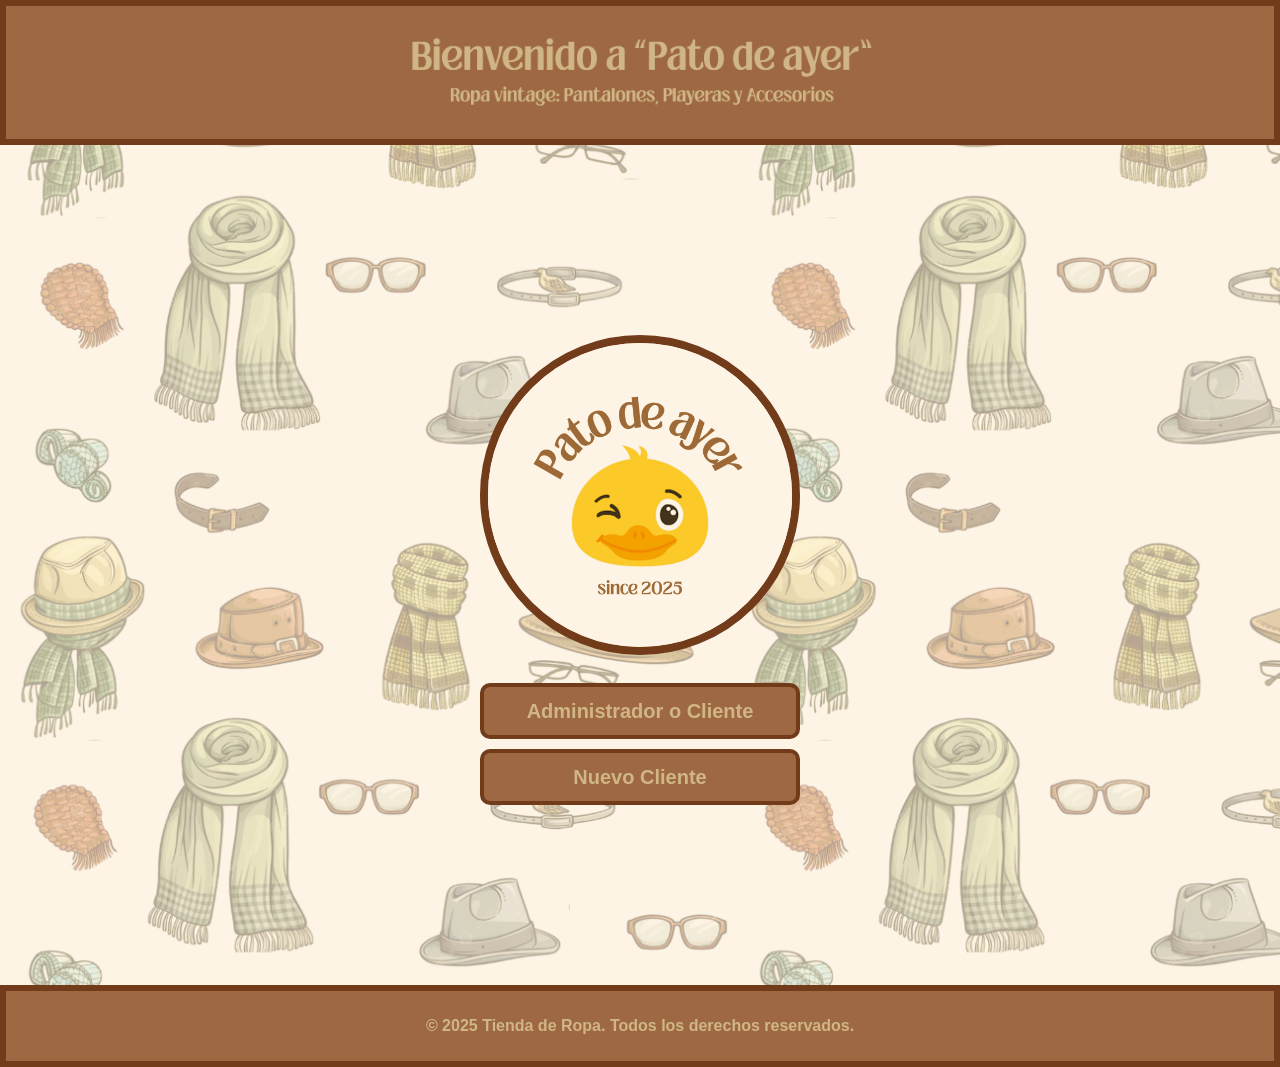
<file: index.html>
<!DOCTYPE html>
<html lang="es">
<head>
  <meta charset="UTF-8">
  <meta name="viewport" content="width=device-width, initial-scale=1.0">
  <title>Inicio - Tienda de Ropa</title>
  <link rel="stylesheet" href="assets/css/styles.css">
</head>
<body class="index">

<header>
  <img src="./assets/img/Inicio.png" alt="">
</header>

<main class="home-container">
  <div class="logo-container">
    <img src="./assets/img/Logo.png" alt="Logo de la Tienda de Ropa" class="logo">
  </div>
  <div class="button-container">
    <button class="home-button" onclick="location.href='login.html'">Administrador o Cliente</button>
    <button class="home-button" onclick="location.href='registro.html'">Nuevo Cliente</button>
  </div>
</main>

<footer>
  <p>&copy; 2025 Tienda de Ropa. Todos los derechos reservados.</p>
</footer>

</body>
</html>
</file>
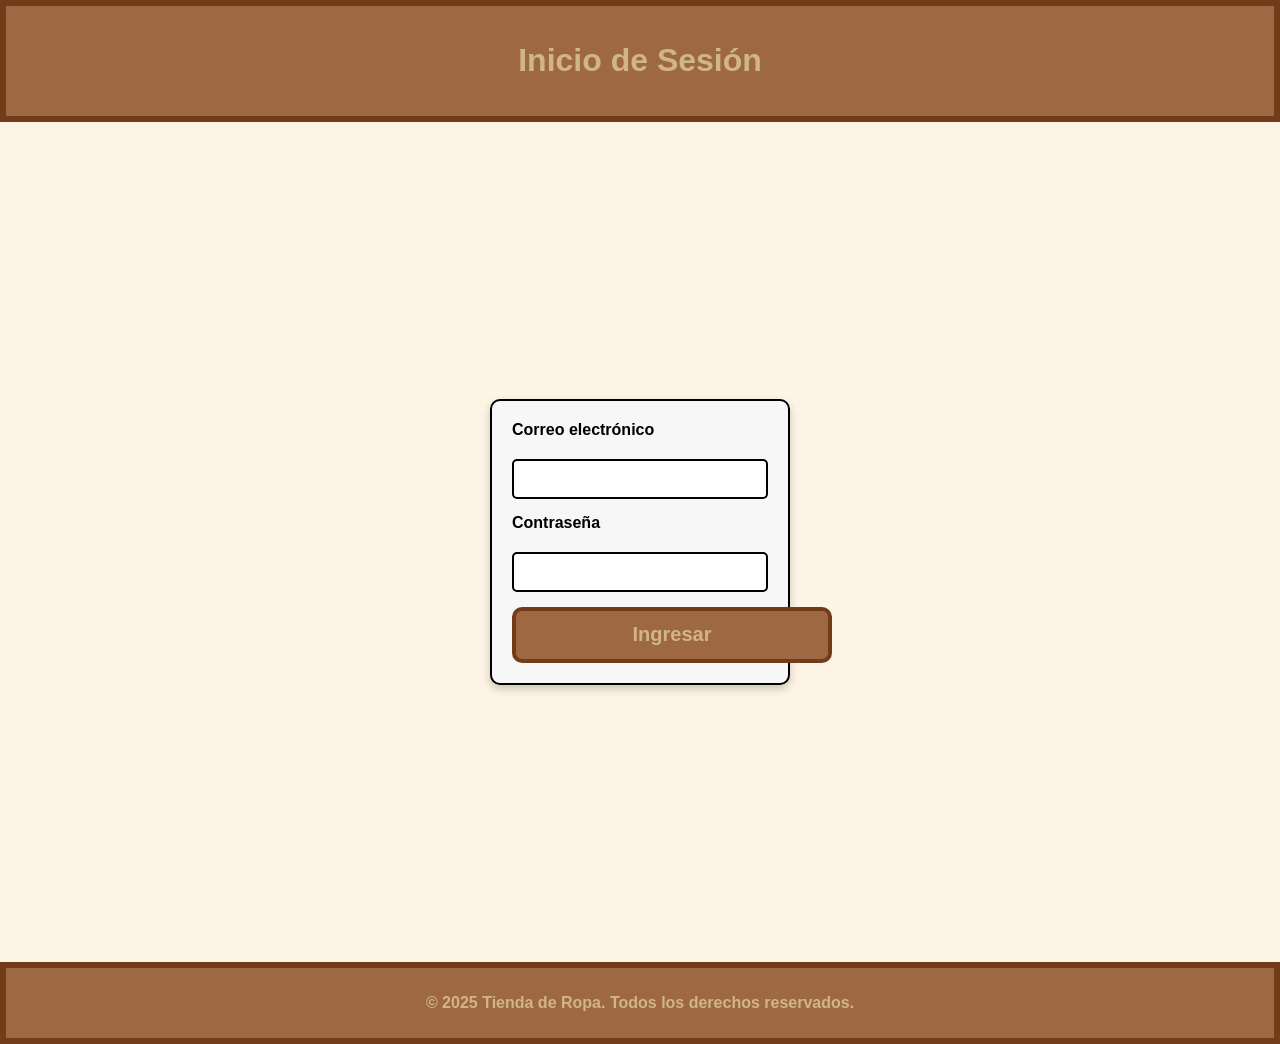
<file: login.html>
<!DOCTYPE html>
<html lang="es">
<head>
  <meta charset="UTF-8">
  <meta name="viewport" content="width=device-width, initial-scale=1.0">
  <title>Inicio de Sesión - Tienda de Ropa</title>
  <link rel="stylesheet" href="assets/css/styles.css">
</head>
<body>

<header>
  <h1>Inicio de Sesión</h1>
</header>

<main class="form-container">
  <form class="login-form" action="includes/auth/login.php" method="POST">
    <label for="correo">Correo electrónico</label>
    <input type="email" id="correo" name="correo" required>

    <label for="contrasena">Contraseña</label>
    <input type="password" id="contrasena" name="contrasena" required>

    <button type="submit" class="home-button">Ingresar</button>
  </form>
</main>

<footer>
  <p>&copy; 2025 Tienda de Ropa. Todos los derechos reservados.</p>
</footer>

</body>
</html>
</file>
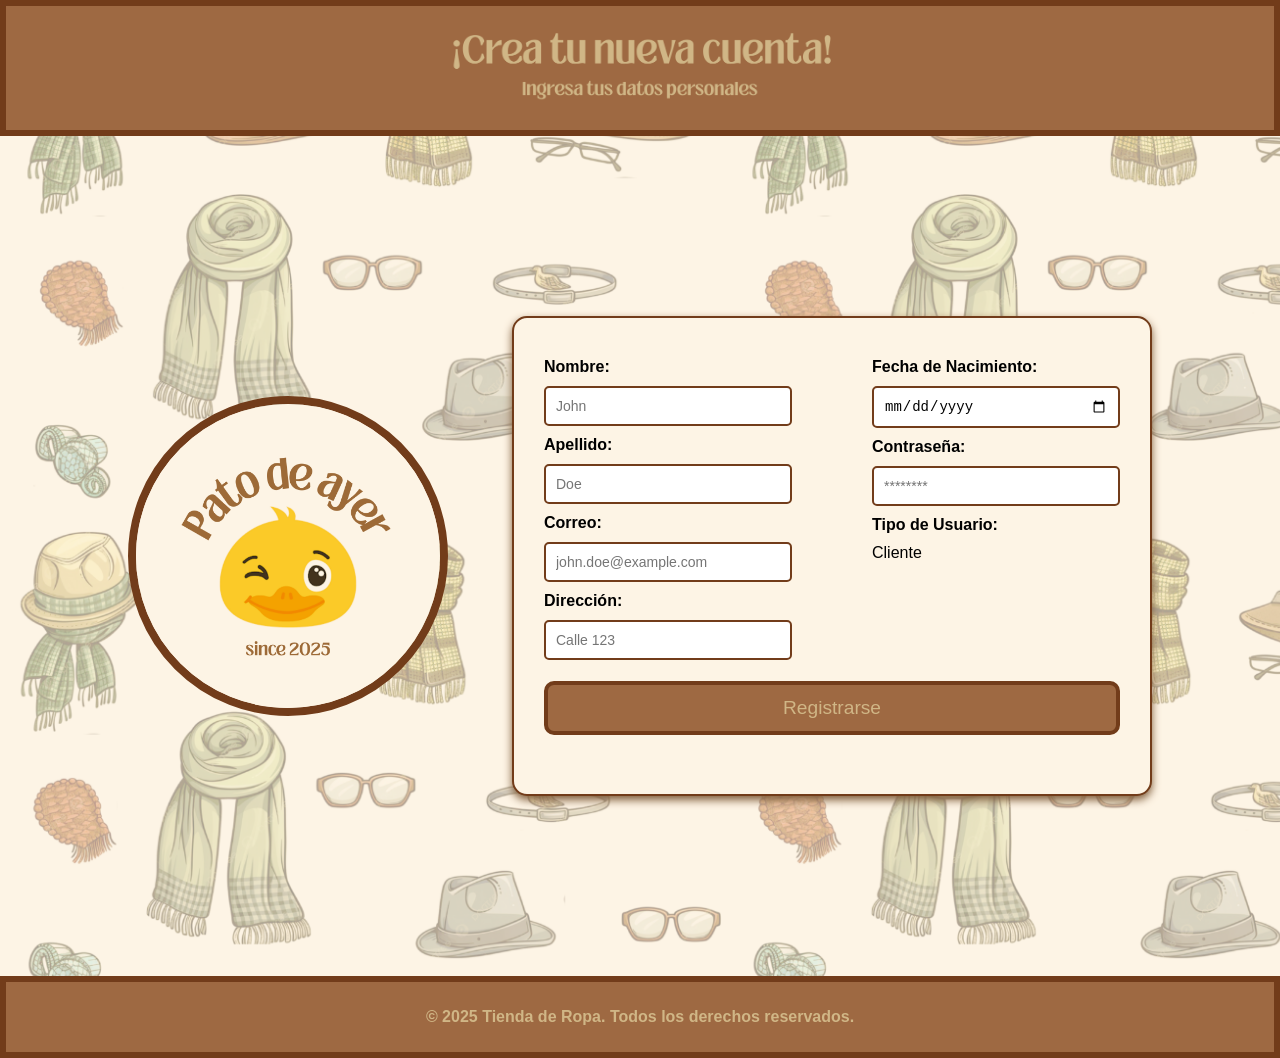
<file: registro.html>
<!DOCTYPE html>
<html lang="es">
<head>
  <meta charset="UTF-8">
  <meta name="viewport" content="width=device-width, initial-scale=1.0">
  <title>Registro - Tienda de Ropa</title>
  <link rel="stylesheet" href="assets/css/styles.css">
</head>
<body class="registro">

<header>
  <img src="assets/img/Registro.png" alt="Encabezado Registro">
</header>

<main class="form-container">
  <img src="assets/img/Logo.png" alt="Logo de la Tienda de Ropa" class="logo">
  <div id="formularios">
    <form class="register-form" action="includes/auth/registro.php" method="POST">
      <div class="form-columns">
        <div class="form-column">
          <label for="nombre">Nombre:</label>
          <input type="text" id="nombre" name="nombre" placeholder="John" required>

          <label for="apellido">Apellido:</label>
          <input type="text" id="apellido" name="apellido" placeholder="Doe" required>

          <label for="email">Correo:</label>
          <input type="email" id="email" name="email" placeholder="john.doe@example.com" required>
          
          <label for="direccion">Dirección:</label>
          <input type="text" id="direccion" name="direccion" placeholder="Calle 123" required>
        </div>

        <div class="form-column">
          <label for="fecha_nacimiento">Fecha de Nacimiento:</label>
          <input type="date" id="fecha_nacimiento" name="fecha_nacimiento" required>

          <label for="contrasena">Contraseña:</label>
          <input type="password" id="contrasena" name="contrasena" placeholder="********" required>

          <label for="tipo">Tipo de Usuario:</label>
          <input id="tipo" name="tipo" type="hidden" value="0"><span>Cliente</span>
        </div>
      </div>
      <button type="submit" class="registro-button">Registrarse</button>
    </form>
  </div>
</main>

<footer>
  <p>&copy; 2025 Tienda de Ropa. Todos los derechos reservados.</p>
</footer>

</body>
</html>
</file>
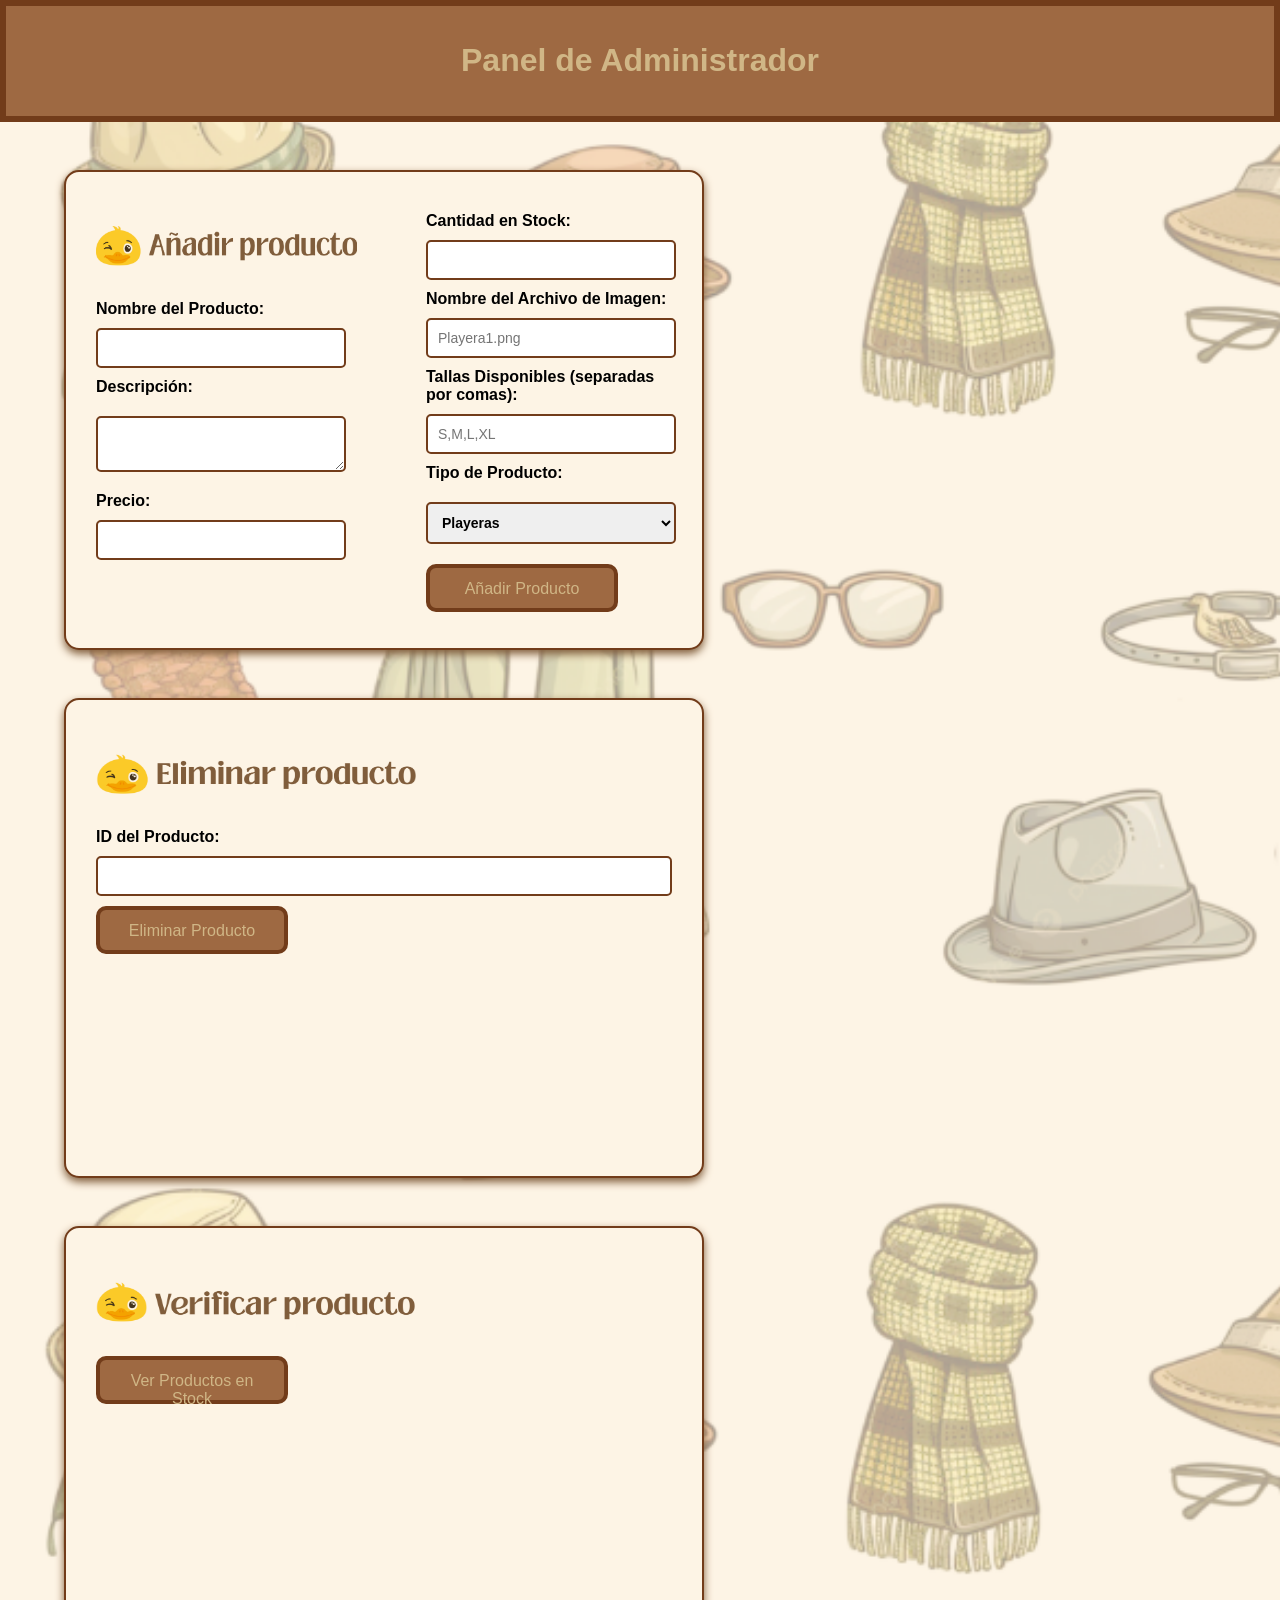
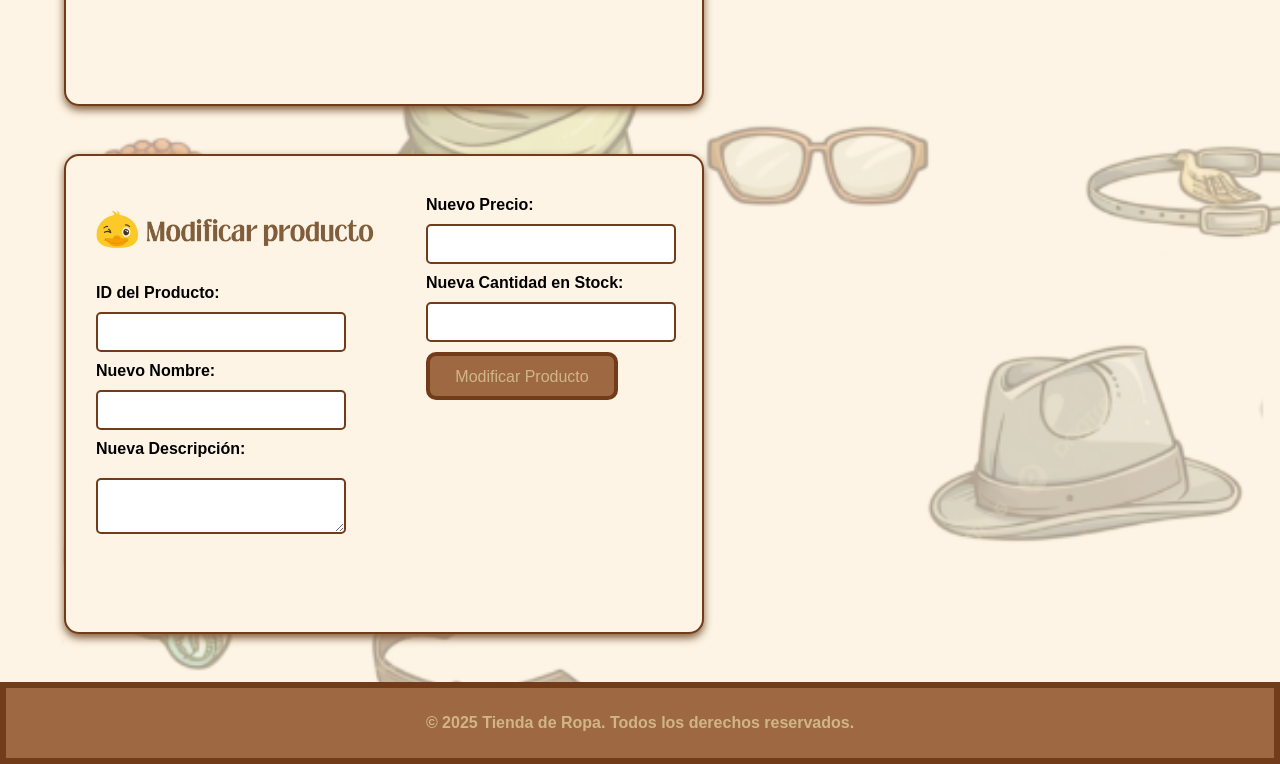
<file: admin/admin.html>
<!DOCTYPE html>
<html lang="es">
<head>
    <meta charset="UTF-8">
    <meta name="viewport" content="width=device-width, initial-scale=1.0">
    <title>Panel de Administrador</title>
    <link rel="stylesheet" href="../assets/css/styles.css">
</head>
<body class="admin">
    <header>
        <h1>Panel de Administrador</h1>
    </header>

    <main>

        <!-- Añadir producto -->
        <section>
            <form class="register-form" action="add_product.php" method="POST">
                <div class="form-columnsPanelAdmin">
                    <div class="form-columnPanelAdmin">
                        <h2 class="titulo-con-imagen">
                            <img src="../assets/img/anadirprod.png" alt="Registro de Producto" class="icono-h2">
                        </h2>

                        <label for="nombre">Nombre del Producto:</label>
                        <input type="text" id="nombre" name="nombre" required>

                        <label for="descripcion">Descripción:</label>
                        <textarea id="descripcion" name="descripcion" required></textarea>

                        <label for="precio">Precio:</label>
                        <input type="number" id="precio" name="precio" step="0.01" required>
                    </div>
                    
                    <div class="form-columnPanelAdmin">
                        <label for="stock">Cantidad en Stock:</label>
                        <input type="number" id="stock" name="stock" required>

                        <label for="imagen">Nombre del Archivo de Imagen:</label>
                        <input type="text" id="imagen" name="imagen" placeholder="Playera1.png" required>

                        <label for="tallas">Tallas Disponibles (separadas por comas):</label>
                        <input type="text" id="tallas" name="tallas" placeholder="S,M,L,XL" required>

                        <label for="tipo">Tipo de Producto:</label>
                        <select id="tipo" name="tipo" required>
                            <option value="0">Playeras</option>
                            <option value="1">Pantalones</option>
                            <option value="2">Accesorios</option>
                        </select>

                        <button type="submit" class="registro-button-admin">Añadir Producto</button>
                    </div>
                </div>
            </form>
        </section>

        <!-- Eliminar producto -->
        <section>
            <form class="register-form" action="delete_product.php" method="POST">
                <div class="form-columnsPanelAdmin">
                    <div class="form-columnPanelAdmin">
                        <h2 class="titulo-con-imagen">
                            <img src="../assets/img/eliminarprod.png" alt="Eliminar Producto" class="icono-h2">
                        </h2>
                        <label for="id_producto">ID del Producto:</label>
                        <input type="number" id="id_producto" name="id_producto" required>
                        <button type="submit" class="registro-button-admin">Eliminar Producto</button>
                    </div>
                </div>
            </form>
        </section>

        <!-- Ver productos -->
        <section>
            <form class="register-form" action="view_products.php" method="POST">
                <div class="form-columnsPanelAdmin">
                    <div class="form-columnPanelAdmin">
                        <h2 class="titulo-con-imagen">
                            <img src="../assets/img/verificarprod.png" alt="Ver Productos" class="icono-h2">
                        </h2>
                        <button type="submit" class="registro-button-admin">Ver Productos en Stock</button>
                    </div>
                </div>
            </form>
        </section>

        <!-- Modificar producto -->
        <section>
            <form class="register-form" action="update_product.php" method="POST">
                <div class="form-columnsPanelAdmin">
                    <div class="form-columnPanelAdmin">
                        <h2 class="titulo-con-imagen">
                            <img src="../assets/img/modificarprod.png" alt="Modificar Producto" class="icono-h2">
                        </h2>
                        
                        <label for="id_producto_modificar">ID del Producto:</label>
                        <input type="number" id="id_producto_modificar" name="id_producto" required>

                        <label for="nuevo_nombre">Nuevo Nombre:</label>
                        <input type="text" id="nuevo_nombre" name="nuevo_nombre">

                        <label for="nueva_descripcion">Nueva Descripción:</label>
                        <textarea id="nueva_descripcion" name="nueva_descripcion"></textarea>
                    </div>

                    <div class="form-columnPanelAdmin">
                        <label for="nuevo_precio">Nuevo Precio:</label>
                        <input type="number" id="nuevo_precio" name="nuevo_precio" step="0.01">

                        <label for="nuevo_stock">Nueva Cantidad en Stock:</label>
                        <input type="number" id="nuevo_stock" name="nuevo_stock">

                        <button type="submit" class="registro-button-admin">Modificar Producto</button>
                    </div>
                </div>
            </form>
        </section>

    </main>

    <footer>
        <p>&copy; 2025 Tienda de Ropa. Todos los derechos reservados.</p>
    </footer>
</body>
</html>
</file>
<file: assets/css/styles.css>
:root {
      --primary-color: #fdf4e5;
      --secondary-color: #9e6942;
      --text-color: #d0b686 ;
      --margin: #723c1a;
      --realzar-boton: #805d3b;
    }

    * {
      box-sizing: border-box;
    }

    body {
      font-family: 'Poppins', sans-serif;
      margin: 0;
      background-color: #fdf4e5;
    }

   body.index, body.registro, body.admin{
  background-image: url('../img/Fondo.png');
  background-repeat: no-repeat;
  background-size: cover;
}

header.page-header {
  background-image: url('../img/Tienda.png');
  background-repeat: repeat-x;
  background-size: cover;
  height: 12rem;
}

    header {
      background-color: var(--secondary-color);
      font-family: 'Poppins', sans-serif;
      color: var(--text-color);
      text-align: center;
      border: solid .4rem var(--margin);
      padding: 15px 0;
      font-family: 'Poppins', sans-serif;
    }


    header img {
      width: 30rem;
      height: rem;
      vertical-align: middle;
    }

    .container {
      display: flex;
    }


    /*----------------------------------- SIDEBAR NAV --------*/
    nav {
      background-color: var(--secondary-color);
      padding: 1rem;
      border-right: .4rem solid var(--margin);
      border-left: .4rem solid var(--margin);
      border-bottom: .4rem solid var(--margin);
      width: 13rem;
      font-family: 'Poppins', sans-serif;
    }

    nav img {
      border-radius: 50%;
      width: 8rem;
      height: 8rem;
      display: block;
      margin: 0 auto 20px;
    }

    nav ul {
      list-style: none;
      padding: 0;
      text-align: center;
      margin-top: 2rem;
      margin-bottom: 2rem;
      font-family: 'Poppins', sans-serif;
    }

    nav ul li {
      margin: 10px;
      font-weight: bold;
      font-family: 'Poppins', sans-serif;
    }

    nav ul li a {
      text-decoration: none;
      color: var(--text-color); /* Color inicial del enlace */
      transition: color 0.3s ease;
        font-family: 'Poppins', sans-serif;
    }

    nav ul li a:hover {
      color: var(black); /* Color al pasar el cursor */
    }

    /*---------------------------------------- PRODUCTOS -------*/
    .main-content {
      flex-grow: 1;
      padding: 20px;
    }

    .products {
      display: grid;
      gap: 20px;
      padding: 20px;
      grid-template-columns: repeat(4, 1fr); /* 👈 fuerza 3 columnas */
    }

    .product {
      border: 1px solid #ccc;
      padding: 16px;
      text-align: center;
      background-color: #fff;
      border-radius: 8px;
      display: flex;
      flex-direction: column;
      font-family: 'Poppins', sans-serif;
      color: #4b2e15;
      transition: transform 0.2s ease;
      min-height: 460px; /* Aumentado */
      height: auto;       /* Para que crezca si necesita */
      max-width: 257px;   /* Opcional si quieres limitarlo */
      width: 100%;        /* Para que se adapte al grid */
}


    .product:hover {
      transform: translateY(-4px);
    }


    .product img {
      width: 100%;
      height: 120px;
      object-fit: cover;
      margin-bottom: 10px;
      border-radius: 8px;
      border: 2px solid #a67c52;
      box-shadow: 2px 2px 0 #a67c52;
      display: block;
      margin: 0 auto;
    }

.product-grid {
    display: grid;
    grid-template-columns: repeat(auto-fit, minmax(250px, 1fr)); /* Ajusta el ancho mínimo de los productos */
    gap: 20px; /* Espaciado entre productos */
    margin: 20px 0;
    justify-items: center; /* Centra los productos horizontalmente */
    align-items: start; /* Alinea los productos en la parte superior */
}

.product {
    border: 1px solid #ccc;
    border-radius: 8px;
    padding: 16px;
    text-align: center;
    background-color: #fff;
    box-shadow: 0 4px 6px rgba(0, 0, 0, 0.1);
    width: 100%; /* Ajusta el ancho del producto al contenedor */
    max-width: 250px; /* Ancho máximo para los productos */
    display: flex;
    flex-direction: column;
    justify-content: space-between;
    height: 400px; /* Altura fija para evitar que los productos se superpongan */
    overflow: hidden; /* Asegura que el contenido no se desborde */
}

.product img {
    width: 100%; /* Ajusta la imagen al ancho del contenedor */
    height: 150px; /* Altura fija para todas las imágenes */
    object-fit: cover; /* Recorta la imagen para que encaje sin deformarse */
    margin-bottom: 10px;
    border-radius: 8px;
    border: 2px solid #a67c52;
    box-shadow: 2px 2px 0 #a67c52;
}

.product-name {
    font-size: 18px;
    font-weight: bold;
    margin-bottom: 10px;
}

.product-price {
    font-size: 16px;
    color: #333;
    margin-bottom: 10px;
}

.sizes {
    display: flex;
    justify-content: center; /* Centra los botones horizontalmente */
    flex-wrap: wrap; /* Permite que los botones se ajusten si son demasiados */
    gap: 5px; /* Espaciado entre botones */
    margin-bottom: 10px;
}

.size-option {
    background: linear-gradient(to bottom, #f9e4b7, #e6c689);
    color: #4b2e15;
    border: 2px solid #a67c52;
    padding: 6px 12px;
    border-radius: 6px;
    cursor: pointer;
    font-family: 'Poppins', sans-serif;
    font-weight: bold;
    box-shadow: 2px 2px 0 #a67c52;
    text-shadow: 1px 1px #fff;
    transition: all 0.2s ease-in-out;
}
.size-option.selected {
  background-color: #a67c52;
  color: white;
  border-color: #723c1a;
  box-shadow: inset 2px 2px 4px rgba(0, 0, 0, 0.2);
  transform: scale(1.05);
}


.size-option:hover {
    background: #e6c689;
    box-shadow: 1px 1px 0 #a67c52;
    transform: translate(1px, 1px);
}

.size-option:active {
    background: #d3ae75;
    transform: scale(0.96);
}

.add-to-cart {
    padding: 10px 20px;
    background-color: #007bff;
    color: #fff;
    border: none;
    border-radius: 4px;
    cursor: pointer;
    margin-top: 10px;
}

.add-to-cart:hover {
    background-color: #0056b3;
}

.price {
  display: flex;
  justify-content: space-between;
  align-items: center;
  border-top: 2px dashed #a67c52;
  padding-top: 8px;
  margin-top: 10px;
  font-weight: bold;
  color: #4b2e15;
  font-family: 'Poppins', sans-serif;
}


.add-to-cart {
  display: inline-block;
  background: linear-gradient(to bottom, #f9e4b7, #e6c689);
  color: #4b2e15;
  border: 2px solid #a67c52;
  padding: 10px 20px;
  font-size: 15px;
  font-weight: bold;
  font-family: 'Poppins', sans-serif;
  border-radius: 8px;
  cursor: pointer;
  box-shadow: 3px 3px 0 #a67c52;
  text-shadow: 1px 1px #fff;
  transition: all 0.2s ease-in-out;
  
  margin-bottom: .5rem;
}

.add-to-cart:hover {
  background: #e6c689;
  box-shadow: 1px 1px 0 #a67c52;
  transform: translate(2px, 2px);
  margin-bottom: .4rem;
}

.add-to-cart:active {
  background: #d3ae75;
  transform: scale(0.96);
}


.sizes {
  margin-top: 5px;
}

.size-option {
  background: linear-gradient(to bottom, #f9e4b7, #e6c689);
  color: #4b2e15;
  border: 2px solid #a67c52;
  padding: 6px 12px;
  margin: .3rem;
  border-radius: 6px;
  cursor: pointer;
  font-family: 'Poppins', sans-serif;
  font-weight: bold;
  box-shadow: 2px 2px 0 #a67c52;
  text-shadow: 1px 1px #fff;
  transition: all 0.2s ease-in-out;

}

.size-option:hover {
  background: #e6c689;
  box-shadow: 1px 1px 0 #a67c52;
  transform: translate(1px, 1px);
}

.size-option:active {
  background: #d3ae75;
  transform: scale(0.96);
}


    /*---------------------------------------- PAGINACION ------*/
    .pagination {
      text-align: center;
      margin-top: 20px;
    }

    .pagination span {
      margin: 0 10px;
      cursor: pointer;
    }

    /*------------------------------------------ FOOTER --------*/
    footer {
      background-color: var(--secondary-color);
      border: solid .4rem var(--margin);
      color: var(--text-color);
      font-weight: bold;
      text-align: center;
      padding: 10px 0;
    }

    /*----------------------------------- HOME CONTAINER --------*/
    /* Estilos para la página de inicio */
    .home-container {
      display: flex;
      flex-direction: column;
      align-items: center;
      justify-content: center;
      height: calc(100vh - 60px);
      text-align: center;
      margin-top: 0; 
      padding-top: 10px;
    }

    /*-------------------------------------------- LOGO --------*/
    .logo-container {
      margin-bottom: 1.5rem;
    }

    .logo {
      width: 20rem;
      height: 20rem;
      border: .5rem solid var(--margin);
      border-radius: 50%;
      margin: 0; /* Elimina cualquier margen */
      padding: 0; /* Asegura que no haya relleno */
    }

    .button-container {
      display: flex;
      flex-direction: column;
      gap: 10px;
    }

    .home-button {
      background-color: var(--secondary-color);
      color: var(--text-color);
      border: .3rem solid var(--margin);
      padding: 10px 40px;
      width: 20rem;
      height: 3.5rem;
      font-size: 20px;
      font-weight: bold;
      border-radius: 10px;
      cursor: pointer;
      transition: background-color 0.3s ease, transform 0.2s ease;
    }

    .home-button :hover {
      background-color: var(--realzar-boton);
      transform: scale(1.3);
    }

    .home-button:active {
      background-color: var(--realzar-boton);
      transform: scale(0.95);
    }


    .form-container {
      display: flex;
      justify-content: center;
      align-items: center;
      height: calc(100vh - 60px);
    }


    /*------------------------------------------ REGISTRO --------*/
    .registro-button{
      background-color: var(--secondary-color);
      color: var(--text-color);
      padding: 12px 24px;
      border: .3rem solid var(--margin);
      border-radius: 10px;
      font-size: 1.2rem;
      cursor: pointer;
      transition: background-color 0.3s ease;
      margin-top: 10px;
    }

    .registro-button:hover {
      background-color: var(--realzar-boton);
      transform: scale(.95);
    }

    .registro-button-admin{
      background-color: var(--secondary-color);
      color: var(--text-color);
      padding: 12px 24px;
      border: .3rem solid var(--margin);
      border-radius: 10px;
      font-size: 1rem;
      cursor: pointer;
      transition: background-color 0.3s ease;
      margin-top: 10px;
      height: 3rem;
      width: 12rem;
    }

    .registro-button-admin:hover {
      background-color: var(--realzar-boton);
      transform: scale(.95);
    }

    .register-form{
      display: flex;
      flex-direction: column;
      gap: 11px;
      height: 30rem;
      width: 40rem;
      padding: 30px;
      border: 2px solid var(--margin);
      border-radius: 15px;
      background-color: var(--primary-color);
      box-shadow: 0 4px 8px var(--realzar-boton);
      margin-left: 4rem;
      margin-top: 3rem;
      margin-bottom: 3rem;
    }

    .register-form label, textarea, select{
      font-weight: bold;
      margin-bottom: 10px;
      margin-top: 10px;
    }


    .register-form input, textarea, select{
      padding: 10px;
      border: 2px solid var(--margin);
      border-radius: 5px;
      font-size: 14px;
    }

    .register-form input:focus{
      outline: none;
      border-color: var(--margin);
      box-shadow: 0 0 5px var(--margin);
    }


    .form-columns {
      display: flex;
      gap: 5rem;
      justify-content: space-between;
    }

    .form-column {
      flex: 1;
      display: flex;
      flex-direction: column;
    }
/*----------------------------------- FORMULARIO ADMINISTRADOR*/
  .form-columnPanelAdmin{
    flex: 1;
    min-width: 250px;
    display: flex;
    flex-direction: column;
  }

    .form-columnsPanelAdmin {
      display: flex;
      gap: 5rem;
      justify-content: space-between;
    }

  .titulo-con-imagen {
  display: flex;
  align-items: center;
  gap: 10px;
  font-size: 1.8rem;
}

.icono-h2 {
  width: 20rem;
  height: 40px;
}

/*-------------------------- REGISTRO ADMIN PROD ---------------*/


    .login-form {
      display: flex;
      flex-direction: column;
      gap: 15px;
      width: 300px;
      padding: 20px;
      border: 2px solid black;
      border-radius: 10px;
      background-color: #f7f7f7;
      box-shadow: 0 4px 8px rgba(0, 0, 0, 0.2);
    }

    .login-form label {
      font-weight: bold;
      margin-bottom: 5px;
    }

    .login-form input {
      padding: 10px;
      border: 2px solid black;
      border-radius: 5px;
      font-size: 14px;
    }

    .login-form input:focus {
      outline: none;
      border-color: #6e8510;
      box-shadow: 0 0 5px #6e8510;
    }
/*------------------------------ CARRITO -------------*/
.cart-container {
  background-color: var(--primary-color);
  border: .3rem solid var(--margin);
  border-radius: 10px;
  padding: 2rem;
  width: 90%;
  max-width: 800px;
  margin: 2rem auto;
  box-shadow: 0 0 10px var(--realzar-boton);
  color: #4b2e15;
  font-family: 'Poppins', sans-serif;
}

.cart-container h2 {
  text-align: center;
  color: var(--secondary-color);
  margin-bottom: 1.5rem;
}

.cart-item {
  display: flex;
  align-items: center;
  background-color: #fff;
  padding: 1rem;
  margin-bottom: 1rem;
  border: 2px solid var(--margin);
  border-radius: 10px;
  box-shadow: 3px 3px 0 var(--realzar-boton);
}

.cart-item img {
  width: 100px;
  height: 100px;
  object-fit: cover;
  border: 2px solid var(--margin);
  border-radius: 8px;
  margin-right: 1rem;
}

.cart-details {
  flex-grow: 1;
}

.cart-details p {
  margin: 4px 0;
  font-weight: bold;
}

.remove-item {
  background-color: var(--secondary-color);
  color: var(--text-color);
  border: 2px solid var(--margin);
  border-radius: 8px;
  padding: 0.5rem 1rem;
  cursor: pointer;
  font-family: 'Poppins', sans-serif;
  transition: transform 0.2s ease, background-color 0.3s ease;
}

.remove-item:hover {
  background-color: var(--realzar-boton);
  transform: scale(1.05);
}

.cart-summary {
  text-align: right;
  margin-top: 1rem;
  font-size: 1.2rem;
  font-weight: bold;
  color: var(--secondary-color);
}

.checkout-button {
  background-color: var(--secondary-color);
  color: var(--text-color);
  border: .3rem solid var(--margin);
  border-radius: 8px;
  padding: 0.8rem 2rem;
  margin-top: 1rem;
  font-size: 1rem;
  cursor: pointer;
  transition: background-color 0.3s ease, transform 0.2s ease;
}

.checkout-button:hover {
  background-color: var(--realzar-boton);
  transform: scale(1.05);
}

.empty-cart-message {
  text-align: center;
  padding: 2rem;
  font-size: 1.2rem;
  color: var(--secondary-color);
}

.empty-cart-message p {
  margin-bottom: 1rem;
}

.continue-shopping {
  display: inline-block;
  background: linear-gradient(to bottom, #f9e4b7, #e6c689);
  color: #4b2e15;
  border: 2px solid #a67c52;
  padding: 10px 20px;
  font-size: 15px;
  font-weight: bold;
  border-radius: 8px;
  cursor: pointer;
  box-shadow: 3px 3px 0 #a67c52;
  text-decoration: none;
  transition: all 0.2s ease-in-out;
}

.continue-shopping:hover {
  background: #e6c689;
  box-shadow: 1px 1px 0 #a67c52;
  transform: translate(2px, 2px);
}

.error-message {
  text-align: center;
  color: #d9534f;
  padding: 1rem;
  font-weight: bold;
}
</file>
